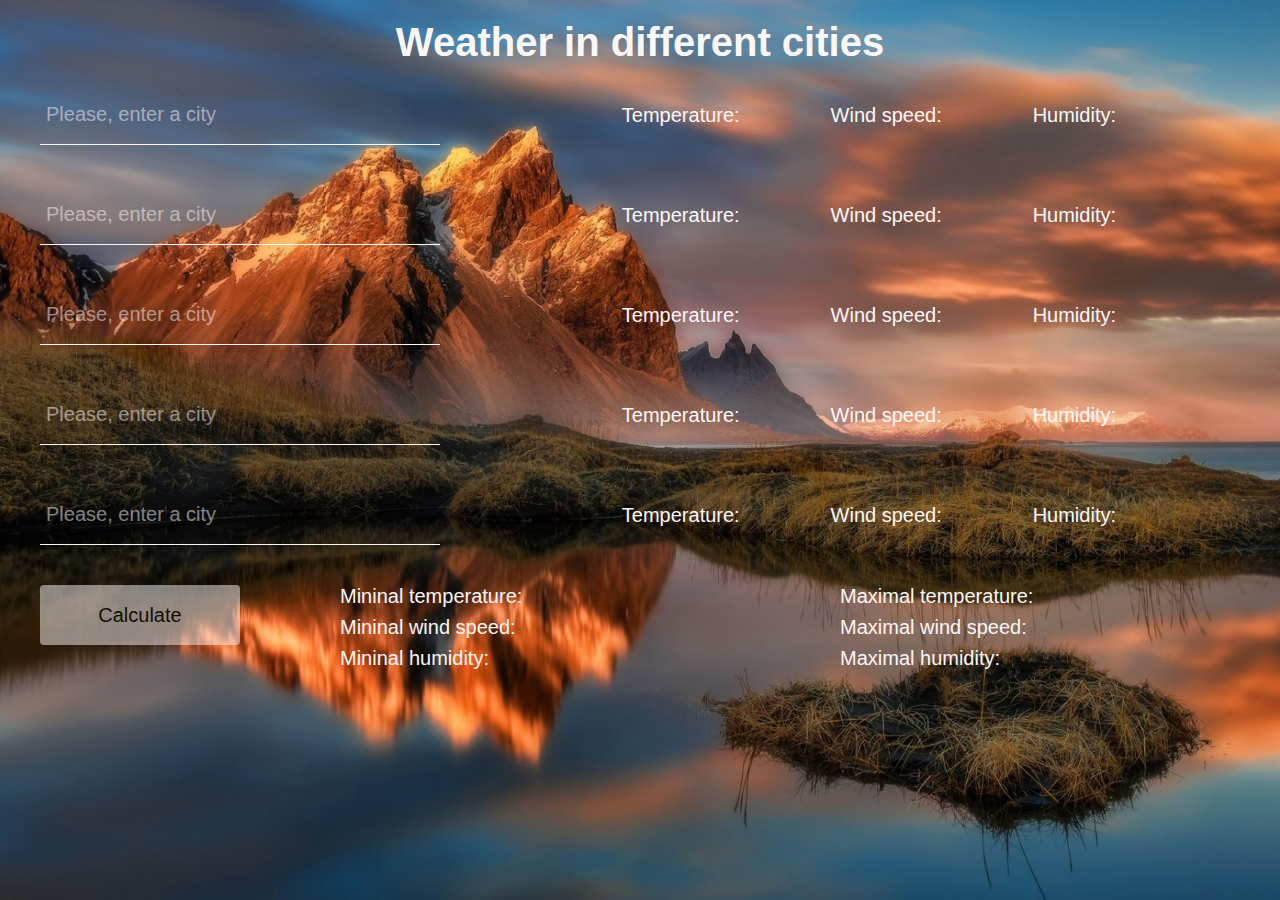
<file: temperature/index.html>
<!DOCTYPE html>
<html lang="en">
<head>
  <meta charset="UTF-8" />
  <meta name="viewport" content="width=device-width, initial-scale=1.0">
  <link rel="stylesheet" href="style.css">
  <title>Temperature</title>
</head>

<body class="body">
  <div class="general__container">
    <h1 class="general__title">Weather in different cities</h1>

    <div class="weather__container">
      <div class="weather__item">
        <input type="text" class="city" placeholder="Please, enter a city">
        <p><span class="weather-error"></span></p>
        <p>Temperature: <span class="temperature"></span></p>
        <p>Wind speed: <span class="wind"></span></p>
        <p>Humidity: <span class="humidity"></span></p>
      </div>

      <div class="weather__item">
        <input type="text" class="city" placeholder="Please, enter a city">
        <p><span class="weather-error"></span></p>
        <p>Temperature: <span class="temperature"></span></p>
        <p>Wind speed: <span class="wind"></span></p>
        <p>Humidity: <span class="humidity"></span></p>
      </div>

      <div class="weather__item">
        <input type="text" class="city" placeholder="Please, enter a city">
        <p><span class="weather-error"></span></p>
        <p>Temperature: <span class="temperature"></span></p>
        <p>Wind speed: <span class="wind"></span></p>
        <p>Humidity: <span class="humidity"></span></p>
      </div>

      <div class="weather__item">
        <input type="text" class="city" placeholder="Please, enter a city">
        <p><span class="weather-error"></span></p>
        <p>Temperature: <span class="temperature"></span></p>
        <p>Wind speed: <span class="wind"></span></p>
        <p>Humidity: <span class="humidity"></span></p>
      </div>

      <div class="weather__item">
        <input type="text" class="city" placeholder="Please, enter a city">
        <p><span class="weather-error"></span></p>
        <p>Temperature: <span class="temperature"></span></p>
        <p>Wind speed: <span class="wind"></span></p>
        <p>Humidity: <span class="humidity"></span></p>
      </div>
    </div>

    <div class="calc__container">
      <button type="button" class="calc__button">Calculate</button>
      <div class="calc__min">
        <div>Mininal temperature: <span class="calc__min-temp"></span></div>
        <div>Mininal wind speed: <span class="calc__min-wind"></span></div>
        <div>Mininal humidity: <span class="calc__min-humidity"></span></div>
      </div>

      <div class="calc__max">
        <div>Maximal temperature: <span class="calc__max-temp"></span></div>
        <div>Maximal wind speed: <span class="calc__max-wind"></span></div>
        <div>Maximal humidity: <span class="calc__max-humidity"></span></div>
      </div>
    </div>
  </div>

  <script src="script.js"></script>

</body>
</html>
</file>
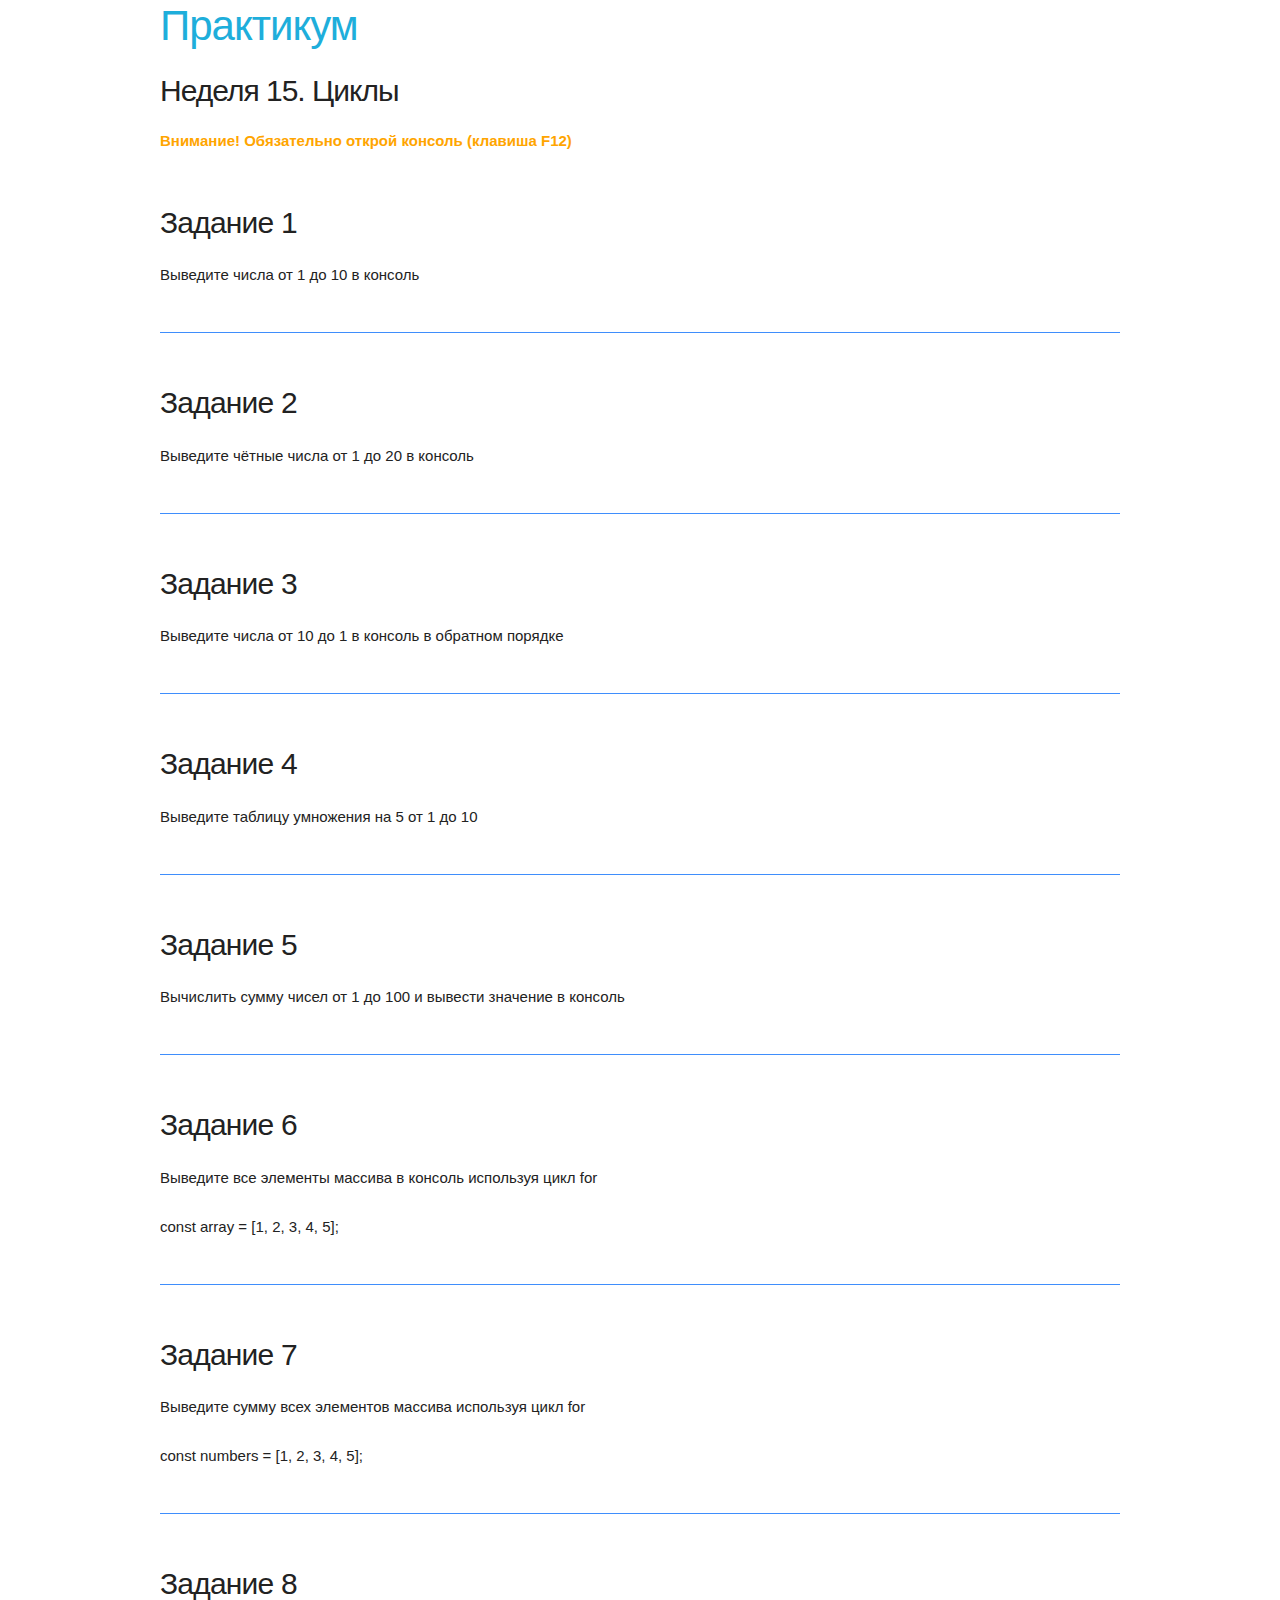
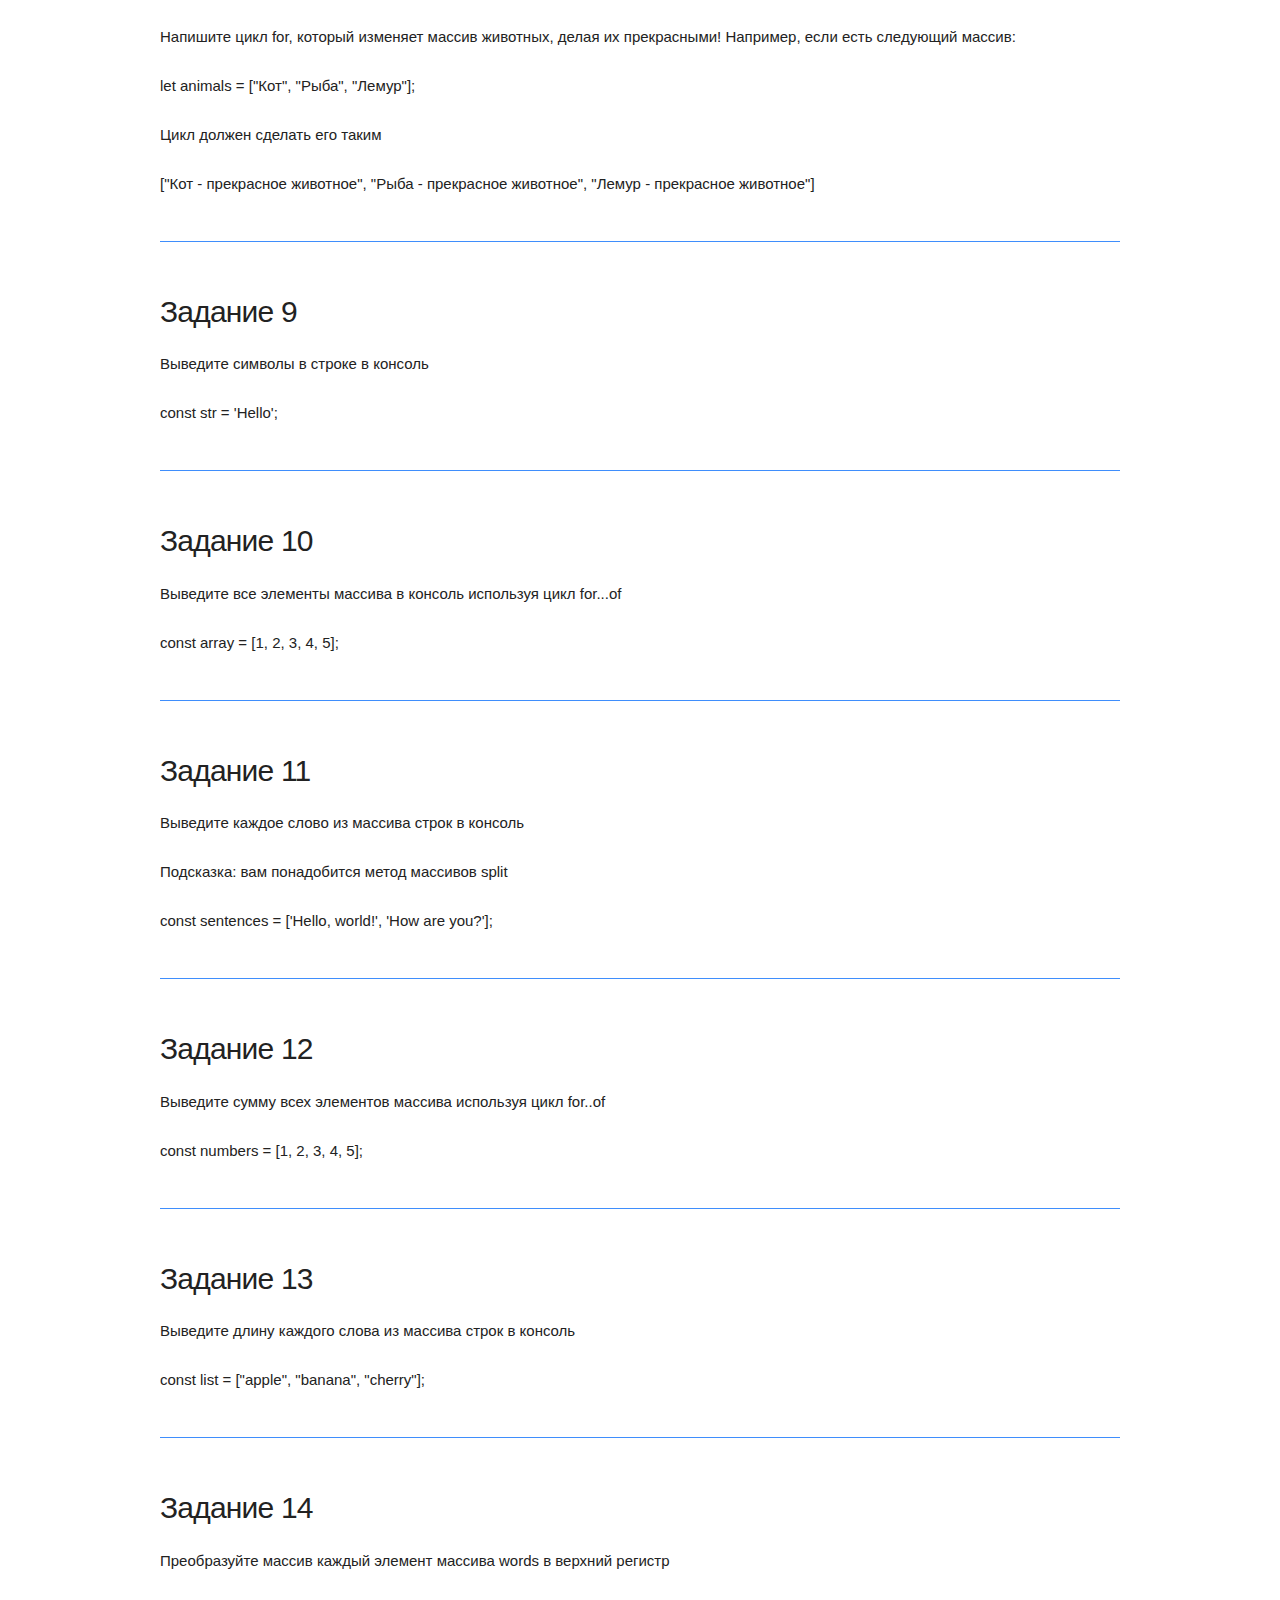
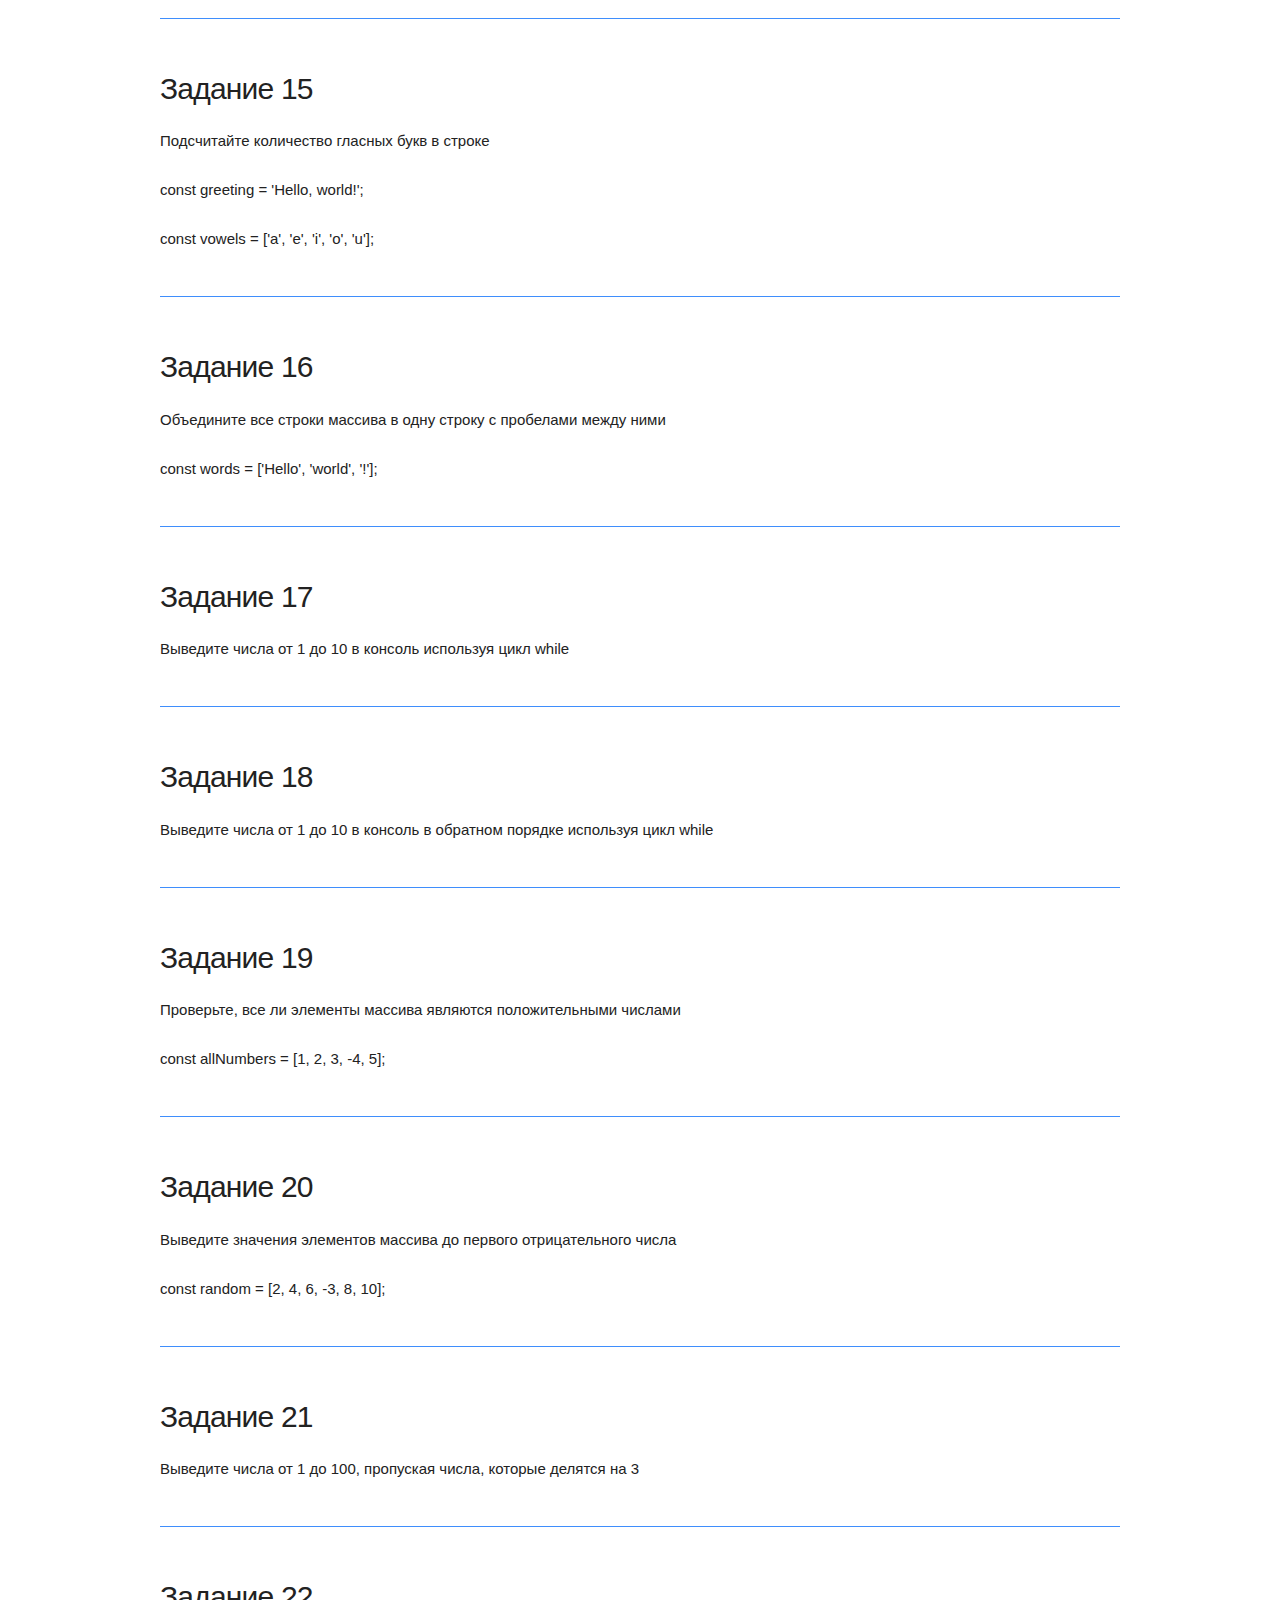
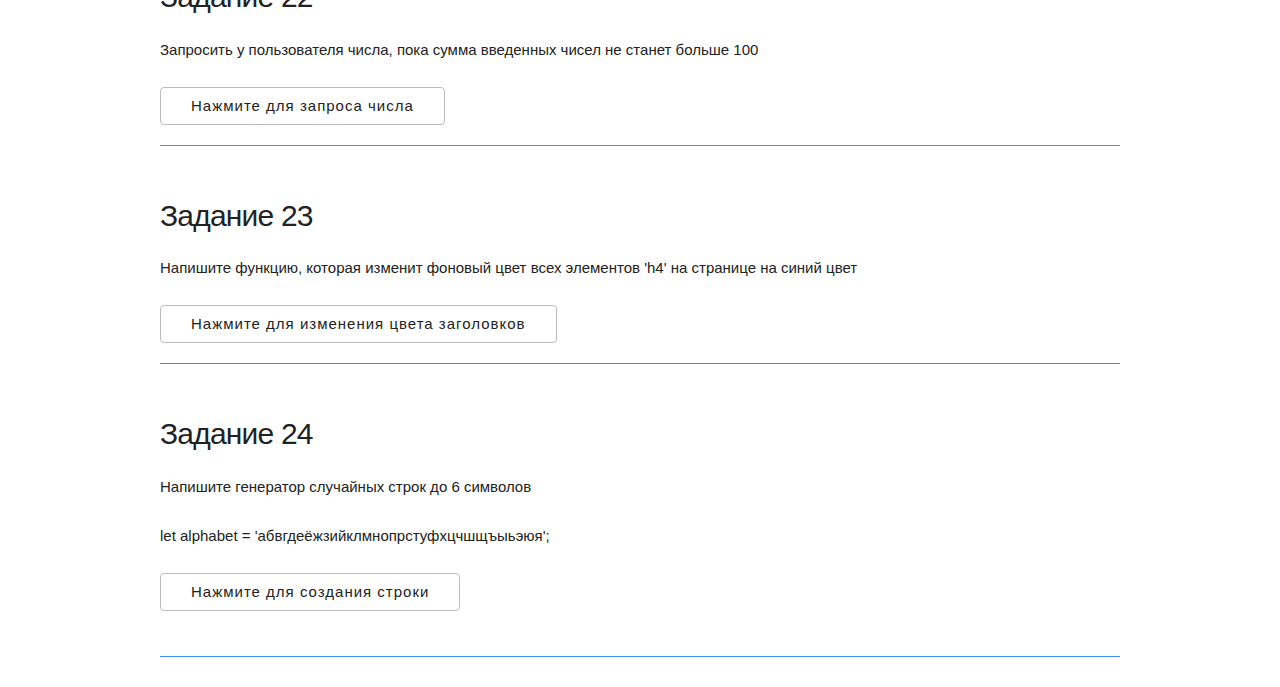
<file: practicum/week15.html>
<!DOCTYPE html>
<html lang="ru">
	<head>
		<meta charset="UTF-8">
		<meta name="viewport" content="width=device-width, initial-scale=1.0">
		<meta http-equiv="X-UA-Compatible" content="ie=edge">
		<title>JS 2.0. Практикум.</title>
		<link rel="stylesheet" href="assets/style.css">
		<link rel="stylesheet" href="assets/skeleton.css">
		<link rel="stylesheet" href="assets/normalize.css">
	</head>

	<body>
		<div class="container">
			<h2><a>Практикум</a></h2>
			<h1>Неделя 15. Циклы</h1>
			<p class="text-orange">
				<b>Внимание! Обязательно открой консоль (клавиша F12)</b>
			</p>

			<section>
				<h4>Задание 1</h4>
				<p>Выведите числа от 1 до 10 в консоль</p>
			</section>

			<section>
				<h4>Задание 2</h4>
				<p>Выведите чётные числа от 1 до 20 в консоль</p>
			</section>

			<section>
				<h4>Задание 3</h4>
				<p>Выведите числа от 10 до 1 в консоль в обратном порядке</p>
			</section>

			<section>
				<h4>Задание 4</h4>
				<p>Выведите таблицу умножения на 5 от 1 до 10</p>
			</section>

			<section>
				<h4>Задание 5</h4>
				<p>Вычислить сумму чисел от 1 до 100 и вывести значение в консоль</p>
			</section>

			<section>
				<h4>Задание 6</h4>
				<p>Выведите все элементы массива в консоль используя цикл for</p>
				<p>const array = [1, 2, 3, 4, 5];</p>
			</section>

			<section>
				<h4>Задание 7</h4>
				<p>Выведите сумму всех элементов массива используя цикл for</p>
				<p>const numbers = [1, 2, 3, 4, 5];</p>
			</section>

			<section>
				<h4>Задание 8</h4>
				<p>
					Напишите цикл for, который изменяет массив животных, делая их прекрасными! Например, если
					есть следующий массив:
				</p>
				<p>let animals = ["Кот", "Рыба", "Лемур"];</p>
				<p>Цикл должен сделать его таким</p>
				<p>
					["Кот - прекрасное животное", "Рыба - прекрасное животное", "Лемур - прекрасное животное"]
				</p>
			</section>

			<section>
				<h4>Задание 9</h4>
				<p>Выведите символы в строке в консоль</p>
				<p>const str = 'Hello';</p>
			</section>

			<section>
				<h4>Задание 10</h4>
				<p>Выведите все элементы массива в консоль используя цикл for...of</p>
				<p>const array = [1, 2, 3, 4, 5];</p>
			</section>

			<section>
				<h4>Задание 11</h4>
				<p>Выведите каждое слово из массива строк в консоль</p>
				<p>Подсказка: вам понадобится метод массивов split</p>
				<p>const sentences = ['Hello, world!', 'How are you?'];</p>
			</section>

			<section>
				<h4>Задание 12</h4>
				<p>Выведите сумму всех элементов массива используя цикл for..of</p>
				<p>const numbers = [1, 2, 3, 4, 5];</p>
			</section>

			<section>
				<h4>Задание 13</h4>
				<p>Выведите длину каждого слова из массива строк в консоль</p>
				<p>const list = ["apple", "banana", "cherry"];</p>
			</section>

			<section>
				<h4>Задание 14</h4>
				<p>Преобразуйте массив каждый элемент массива words в верхний регистр</p>
			</section>

			<section>
				<h4>Задание 15</h4>
				<p>Подсчитайте количество гласных букв в строке</p>
				<p>const greeting = 'Hello, world!';</p>
				<p>const vowels = ['a', 'e', 'i', 'o', 'u'];</p>
			</section>

			<section>
				<h4>Задание 16</h4>
				<p>Объедините все строки массива в одну строку с пробелами между ними</p>
				<p>const words = ['Hello', 'world', '!'];</p>
			</section>

			<section>
				<h4>Задание 17</h4>
				<p>Выведите числа от 1 до 10 в консоль используя цикл while</p>
			</section>

			<section>
				<h4>Задание 18</h4>
				<p>Выведите числа от 1 до 10 в консоль в обратном порядке используя цикл while</p>
			</section>

			<section>
				<h4>Задание 19</h4>
				<p>Проверьте, все ли элементы массива являются положительными числами</p>
				<p>const allNumbers = [1, 2, 3, -4, 5];</p>
			</section>

			<section>
				<h4>Задание 20</h4>
				<p>Выведите значения элементов массива до первого отрицательного числа</p>
				<p>const random = [2, 4, 6, -3, 8, 10];</p>
			</section>

			<section>
				<h4>Задание 21</h4>
				<p>Выведите числа от 1 до 100, пропуская числа, которые делятся на 3</p>
			</section>

			<section>
				<h4>Задание 22</h4>
				<p>Запросить у пользователя числа, пока сумма введенных чисел не станет больше 100</p>
        <button class="ask-num">Нажмите для запроса числа</button>
			</section>

			<section>
				<h4>Задание 23</h4>
				<p>
					Напишите функцию, которая изменит фоновый цвет всех элементов 'h4' на странице на синий
					цвет
				</p>
        <button class="ask-color">Нажмите для изменения цвета заголовков</button>
			</section>

			<section>
				<h4>Задание 24</h4>
				<p>Напишите генератор случайных строк до 6 символов</p>
				<p>let alphabet = 'абвгдеёжзийклмнопрстуфхцчшщъыьэюя';</p>
        <button class="ask-string">Нажмите для создания строки</button>
        <p class="string"></p>
			</section>
		</div>

		<script src="week15.js"></script>
	</body>
</html>
</file>
<file: temperature/style.css>
* {
  box-sizing: border-box;
  margin: 0;
  padding: 0;
}
:root {
  --main-color:  #fbf6f6;
}
body,
input {
  font-family: 'Arial', sans-serif;
  font-size: 20px;
  color: var(--main-color);
}

body {
  min-width: 100vw;
  min-height: 100vh;
  background: url("./assets/bg.jpg");
  background-repeat: no-repeat;
  background-size: cover;
  background-position: center;
}

.general__container {
  padding: 1em;
}

.general__title {
  text-align: center;
}

.weather__item {
  display: flex;
  justify-content: space-between;
  align-items: center;
  width: 90%;
  text-align: left;
  padding: 1em;
}

.city {
  width: 20em;
  height: 3em;
  padding: 0.3em;
  font-size: 1em;
  line-height: 1.2em;
  color: var(--main-color);
  border: 0;
  outline: 0;
  border-bottom: 1px solid var(--main-color);
  background-color: transparent;
}

.city::placeholder {
  font-size: 1em;
  color: var(--main-color);
  opacity: 0.5;
}

.calc__container {
  display: flex;
  justify-content: space-between;
  padding: 1em;
}

.calc__button {
  width: 10em;
  height: 3em;
  font-size: 1em;
  line-height: 1.2em;
  border-radius: 0.2em;
  border: transparent;
  background-color: var(--main-color);
  opacity: 0.5;
  cursor: pointer;
  transition: all ease 0.5s;
}

.calc__button:hover {
  opacity: 1;
}

.calc__button:active {
  transform: scale(0.95);
  opacity: 1;
}

.calc__min,
.calc__max {
  min-width: 20em;
  display: flex;
  flex-direction: column;
  gap: 0.4em;
}
</file>
<file: practicum/assets/style.css>
body {
    font-size: 18px;
}

h1 {
    font-size: 2.5rem;
}

h2 {
    font-size: 2.1rem;
}

h3 {
    font-size: 1.9rem;
}

h4 {
    font-size: 1.2rem;
    font-weight: bold;
}

h1.site-title {
    font-size:  1.5rem;
}
h2.site-title {
    font-size:  1.3rem;
}

section h3 {
    font-size: 1.1rem;
    text-transform: uppercase;
}

section {
    margin: 30px 0;
    padding: 20px 0;
    border-bottom: 1px solid #3f8efc;
}

.out-1, .out-2, .out-3, .out-4, .out-5, .out-6, .out-7, .out-8, .out-9, .out-10, .out-11, .out-12, .out-13, .out-14, .out-15, .out-16, .out-17, .out-18, .out-19, .out-20,.out-21,.out-22,.out-23,.out-24,.out-25,.out-26,.out-27,.out-28,.out-29,.out-30 {
    background: #dcdcdc;
    padding: 10px;
}

.text-orange {
    color: orange;
}

.bg-orange {
    background: orange;
}

pre {
    background: #bfd8ff;
    padding: 10px;
}



pre, blockquote, dl, figure, table, p, ul, ol, form {
    margin-bottom: 1.5rem;
}

.cd {
    font-family: monospace;
    background: aliceblue;
    padding-left: 15px;
    border-left: 2px solid #33C3F0;
}

div.section {
	border-top : 1px solid #c0c0c0;
	border-bottom : 1px solid #c0c0c0;
	margin: 20px 0;
	padding: 20px 0;
}

.blue {
  background-color: #33C3F0;
}
</file>
<file: practicum/assets/skeleton.css>
/*
* Skeleton V2.0.4
* Copyright 2014, Dave Gamache
* www.getskeleton.com
* Free to use under the MIT license.
* http://www.opensource.org/licenses/mit-license.php
* 12/29/2014
*/


/* Table of contents
––––––––––––––––––––––––––––––––––––––––––––––––––
- Grid
- Base Styles
- Typography
- Links
- Buttons
- Forms
- Lists
- Code
- Tables
- Spacing
- Utilities
- Clearing
- Media Queries
*/


/* Grid
–––––––––––––––––––––––––––––––––––––––––––––––––– */
.container {
  position: relative;
  width: 100%;
  max-width: 960px;
  margin: 0 auto;
  padding: 0 20px;
  box-sizing: border-box; }
.column,
.columns {
  width: 100%;
  float: left;
  box-sizing: border-box; }

/* For devices larger than 400px */
@media (min-width: 400px) {
  .container {
    width: 85%;
    padding: 0; }
}

/* For devices larger than 550px */
@media (min-width: 550px) {
  .container {
    width: 80%; }
  .column,
  .columns {
    margin-left: 4%; }
  .column:first-child,
  .columns:first-child {
    margin-left: 0; }

  .one.column,
  .one.columns                    { width: 4.66666666667%; }
  .two.columns                    { width: 13.3333333333%; }
  .three.columns                  { width: 22%;            }
  .four.columns                   { width: 30.6666666667%; }
  .five.columns                   { width: 39.3333333333%; }
  .six.columns                    { width: 48%;            }
  .seven.columns                  { width: 56.6666666667%; }
  .eight.columns                  { width: 65.3333333333%; }
  .nine.columns                   { width: 74.0%;          }
  .ten.columns                    { width: 82.6666666667%; }
  .eleven.columns                 { width: 91.3333333333%; }
  .twelve.columns                 { width: 100%; margin-left: 0; }

  .one-third.column               { width: 30.6666666667%; }
  .two-thirds.column              { width: 65.3333333333%; }

  .one-half.column                { width: 48%; }

  /* Offsets */
  .offset-by-one.column,
  .offset-by-one.columns          { margin-left: 8.66666666667%; }
  .offset-by-two.column,
  .offset-by-two.columns          { margin-left: 17.3333333333%; }
  .offset-by-three.column,
  .offset-by-three.columns        { margin-left: 26%;            }
  .offset-by-four.column,
  .offset-by-four.columns         { margin-left: 34.6666666667%; }
  .offset-by-five.column,
  .offset-by-five.columns         { margin-left: 43.3333333333%; }
  .offset-by-six.column,
  .offset-by-six.columns          { margin-left: 52%;            }
  .offset-by-seven.column,
  .offset-by-seven.columns        { margin-left: 60.6666666667%; }
  .offset-by-eight.column,
  .offset-by-eight.columns        { margin-left: 69.3333333333%; }
  .offset-by-nine.column,
  .offset-by-nine.columns         { margin-left: 78.0%;          }
  .offset-by-ten.column,
  .offset-by-ten.columns          { margin-left: 86.6666666667%; }
  .offset-by-eleven.column,
  .offset-by-eleven.columns       { margin-left: 95.3333333333%; }

  .offset-by-one-third.column,
  .offset-by-one-third.columns    { margin-left: 34.6666666667%; }
  .offset-by-two-thirds.column,
  .offset-by-two-thirds.columns   { margin-left: 69.3333333333%; }

  .offset-by-one-half.column,
  .offset-by-one-half.columns     { margin-left: 52%; }

}


/* Base Styles
–––––––––––––––––––––––––––––––––––––––––––––––––– */
/* NOTE
html is set to 62.5% so that all the REM measurements throughout Skeleton
are based on 10px sizing. So basically 1.5rem = 15px :) */
html {
  font-size: 62.5%; }
body {
  font-size: 1.5em; /* currently ems cause chrome bug misinterpreting rems on body element */
  line-height: 1.6;
  font-weight: 400;
  font-family: "Raleway", "HelveticaNeue", "Helvetica Neue", Helvetica, Arial, sans-serif;
  color: #222; }


/* Typography
–––––––––––––––––––––––––––––––––––––––––––––––––– */
h1, h2, h3, h4, h5, h6 {
  margin-top: 0;
  margin-bottom: 2rem;
  font-weight: 300; }
h1 { font-size: 4.0rem; line-height: 1.2;  letter-spacing: -.1rem;}
h2 { font-size: 3.6rem; line-height: 1.25; letter-spacing: -.1rem; }
h3 { font-size: 3.0rem; line-height: 1.3;  letter-spacing: -.1rem; }
h4 { font-size: 2.4rem; line-height: 1.35; letter-spacing: -.08rem; }
h5 { font-size: 1.8rem; line-height: 1.5;  letter-spacing: -.05rem; }
h6 { font-size: 1.5rem; line-height: 1.6;  letter-spacing: 0; }

/* Larger than phablet */
@media (min-width: 550px) {
  h1 { font-size: 5.0rem; }
  h2 { font-size: 4.2rem; }
  h3 { font-size: 3.6rem; }
  h4 { font-size: 3.0rem; }
  h5 { font-size: 2.4rem; }
  h6 { font-size: 1.5rem; }
}

p {
  margin-top: 0; }


/* Links
–––––––––––––––––––––––––––––––––––––––––––––––––– */
a {
  color: #1EAEDB; }
a:hover {
  color: #0FA0CE; }


/* Buttons
–––––––––––––––––––––––––––––––––––––––––––––––––– */
.button,
button,
input[type="submit"],
input[type="reset"],
input[type="button"] {
  display: inline-block;
  height: 38px;
  padding: 0 30px;
  color: #555;
  text-align: center;
  font-size: 11px;
  font-weight: 600;
  line-height: 38px;
  letter-spacing: .1rem;
  text-transform: uppercase;
  text-decoration: none;
  white-space: nowrap;
  background-color: transparent;
  border-radius: 4px;
  border: 1px solid #bbb;
  cursor: pointer;
  box-sizing: border-box; }
.button:hover,
button:hover,
input[type="submit"]:hover,
input[type="reset"]:hover,
input[type="button"]:hover,
.button:focus,
button:focus,
input[type="submit"]:focus,
input[type="reset"]:focus,
input[type="button"]:focus {
  color: #333;
  border-color: #888;
  outline: 0; }
.button.button-primary,
button.button-primary,
input[type="submit"].button-primary,
input[type="reset"].button-primary,
input[type="button"].button-primary {
  color: #FFF;
  background-color: #33C3F0;
  border-color: #33C3F0; }
.button.button-primary:hover,
button.button-primary:hover,
input[type="submit"].button-primary:hover,
input[type="reset"].button-primary:hover,
input[type="button"].button-primary:hover,
.button.button-primary:focus,
button.button-primary:focus,
input[type="submit"].button-primary:focus,
input[type="reset"].button-primary:focus,
input[type="button"].button-primary:focus {
  color: #FFF;
  background-color: #1EAEDB;
  border-color: #1EAEDB; }


/* Forms
–––––––––––––––––––––––––––––––––––––––––––––––––– */
input[type="email"],
input[type="number"],
input[type="search"],
input[type="text"],
input[type="tel"],
input[type="url"],
input[type="password"],
textarea,
select {
  height: 38px;
  padding: 6px 10px; /* The 6px vertically centers text on FF, ignored by Webkit */
  background-color: #fff;
  border: 1px solid #D1D1D1;
  border-radius: 4px;
  box-shadow: none;
  box-sizing: border-box; }
/* Removes awkward default styles on some inputs for iOS */
input[type="email"],
input[type="number"],
input[type="search"],
input[type="text"],
input[type="tel"],
input[type="url"],
input[type="password"],
textarea {
  -webkit-appearance: none;
     -moz-appearance: none;
          appearance: none; }
textarea {
  min-height: 65px;
  padding-top: 6px;
  padding-bottom: 6px; }
input[type="email"]:focus,
input[type="number"]:focus,
input[type="search"]:focus,
input[type="text"]:focus,
input[type="tel"]:focus,
input[type="url"]:focus,
input[type="password"]:focus,
textarea:focus,
select:focus {
  border: 1px solid #33C3F0;
  outline: 0; }
label,
legend {
  display: block;
  margin-bottom: .5rem;
  font-weight: 600; }
fieldset {
  padding: 0;
  border-width: 0; }
input[type="checkbox"],
input[type="radio"] {
  display: inline; }
label > .label-body {
  display: inline-block;
  margin-left: .5rem;
  font-weight: normal; }


/* Lists
–––––––––––––––––––––––––––––––––––––––––––––––––– */
ul {
  list-style: circle inside; }
ol {
  list-style: decimal inside; }
ol, ul {
  padding-left: 0;
  margin-top: 0; }
ul ul,
ul ol,
ol ol,
ol ul {
  margin: 1.5rem 0 1.5rem 3rem;
  font-size: 90%; }
li {
  margin-bottom: 1rem; }


/* Code
–––––––––––––––––––––––––––––––––––––––––––––––––– */
code {
  padding: .2rem .5rem;
  margin: 0 .2rem;
  font-size: 90%;
  white-space: nowrap;
  background: #F1F1F1;
  border: 1px solid #E1E1E1;
  border-radius: 4px; }
pre > code {
  display: block;
  padding: 1rem 1.5rem;
  white-space: pre; }


/* Tables
–––––––––––––––––––––––––––––––––––––––––––––––––– */
th,
td {
  padding: 12px 15px;
  text-align: left;
  border-bottom: 1px solid #E1E1E1; }
th:first-child,
td:first-child {
  padding-left: 0; }
th:last-child,
td:last-child {
  padding-right: 0; }


/* Spacing
–––––––––––––––––––––––––––––––––––––––––––––––––– */
button,
.button {
  margin-bottom: 1rem; }
input,
textarea,
select,
fieldset {
  margin-bottom: 1.5rem; }
pre,
blockquote,
dl,
figure,
table,
p,
ul,
ol,
form {
  margin-bottom: 2.5rem; }


/* Utilities
–––––––––––––––––––––––––––––––––––––––––––––––––– */
.u-full-width {
  width: 100%;
  box-sizing: border-box; }
.u-max-full-width {
  max-width: 100%;
  box-sizing: border-box; }
.u-pull-right {
  float: right; }
.u-pull-left {
  float: left; }


/* Misc
–––––––––––––––––––––––––––––––––––––––––––––––––– */
hr {
  margin-top: 3rem;
  margin-bottom: 3.5rem;
  border-width: 0;
  border-top: 1px solid #E1E1E1; }


/* Clearing
–––––––––––––––––––––––––––––––––––––––––––––––––– */

/* Self Clearing Goodness */
.container:after,
.row:after,
.u-cf {
  content: "";
  display: table;
  clear: both; }


/* Media Queries
–––––––––––––––––––––––––––––––––––––––––––––––––– */
/*
Note: The best way to structure the use of media queries is to create the queries
near the relevant code. For example, if you wanted to change the styles for buttons
on small devices, paste the mobile query code up in the buttons section and style it
there.
*/


/* Larger than mobile */
@media (min-width: 400px) {}

/* Larger than phablet (also point when grid becomes active) */
@media (min-width: 550px) {}

/* Larger than tablet */
@media (min-width: 750px) {}

/* Larger than desktop */
@media (min-width: 1000px) {}

/* Larger than Desktop HD */
@media (min-width: 1200px) {}
</file>
